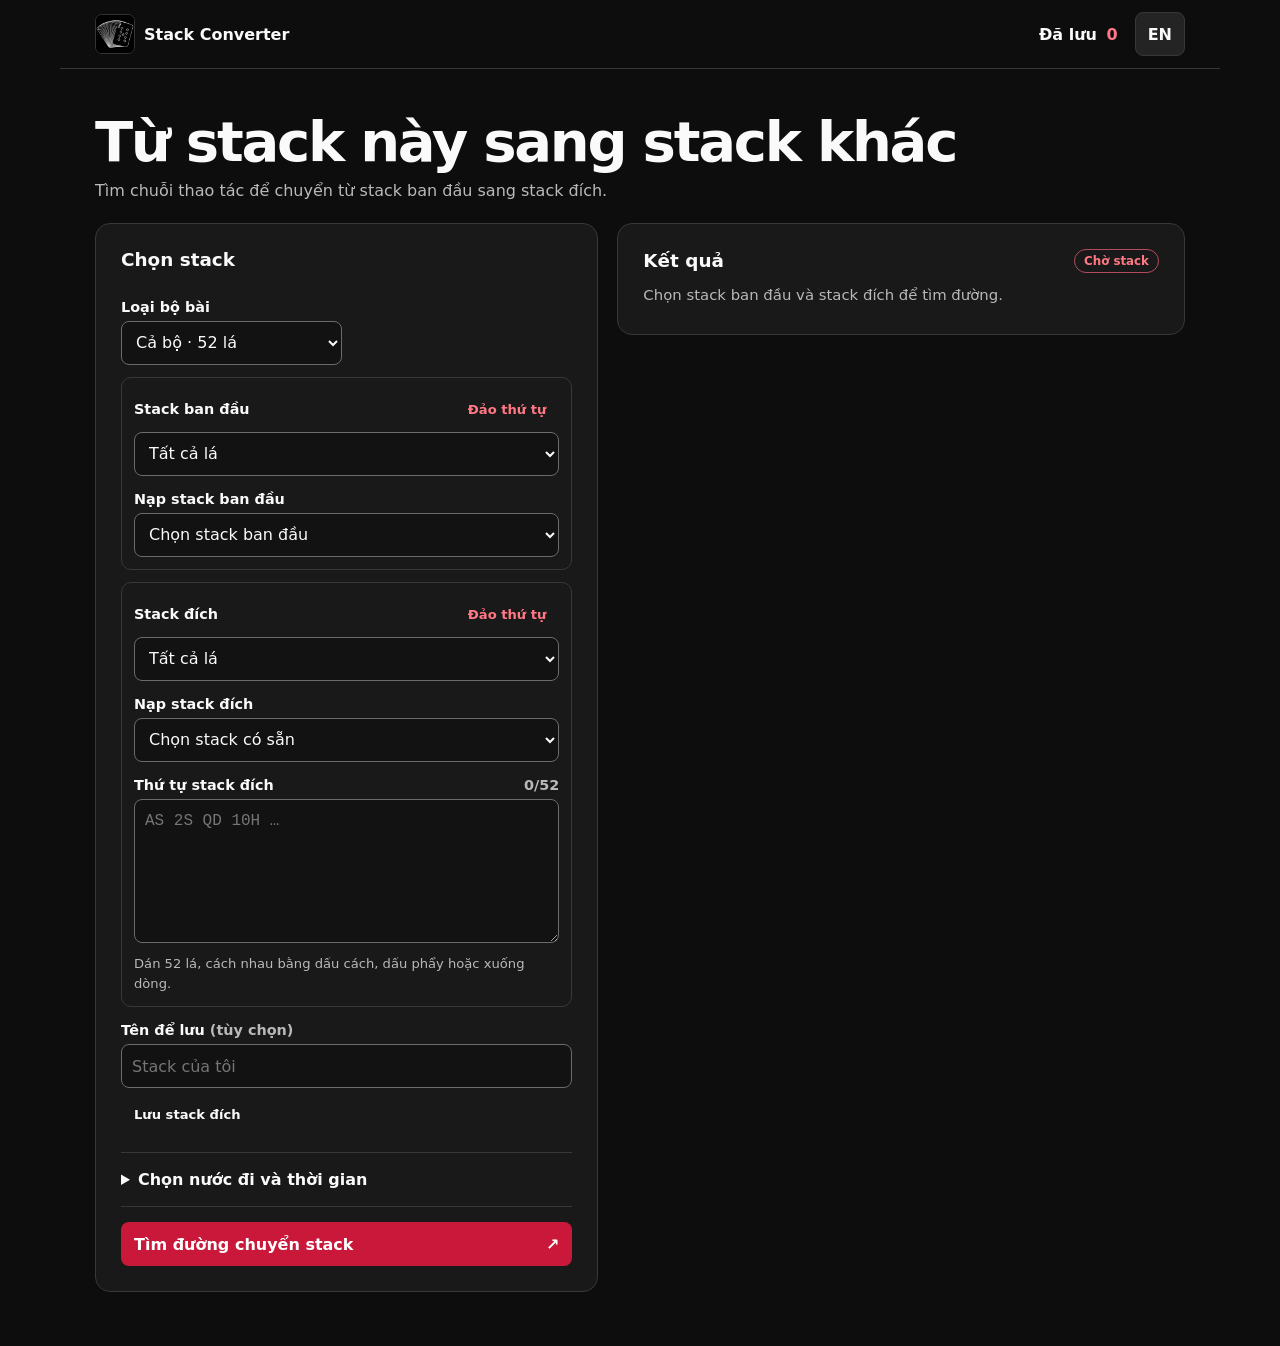
<file: index.html>
<!doctype html>
<html lang="vi">
<head>
  <meta charset="utf-8">
  <meta name="viewport" content="width=device-width, initial-scale=1, viewport-fit=cover">
  <meta name="theme-color" content="#0d0d0d">
  <meta name="description" content="Find a sequence of moves to convert one playing-card stack into another.">
  <title>Stack Converter</title>
  <link rel="icon" type="image/png" href="./assets/stack-trainer-logo.png">
  <link rel="stylesheet" href="./app.css?v=36">
</head>
<body>
  <header class="header">
    <a class="brand" href="./trainer.html" aria-label="Mở Trainer" data-en-aria="Open Trainer"><img class="brand-mark" src="./assets/stack-trainer-logo.png" alt=""> Stack Converter</a>
    <div class="header-actions">
      <button type="button" class="quiet" id="history-button"><span data-en="Saved">Đã lưu</span> <span id="history-count">0</span></button>
      <button type="button" class="secondary language" id="language" aria-label="Switch to English" lang="en">EN</button>
    </div>
  </header>
  <main>
    <section class="intro">
      <h1 data-en="From stack to stack">Từ stack này sang stack khác</h1>
      <p data-en="Find the moves to convert one card stack into another.">Tìm chuỗi thao tác để chuyển từ stack ban đầu sang stack đích.</p>
    </section>
    <div class="layout">
      <form id="solver-form" class="panel" novalidate>
        <h2 data-en="Stacks">Chọn stack</h2>
        <div class="fields">
          <div>
            <label for="deck-format" data-en="Deck type">Loại bộ bài</label>
            <select id="deck-format" data-lock>
              <option value="full" data-en="Full deck · 52 cards">Cả bộ · 52 lá</option>
              <option value="packet" data-en="Packet">Packet</option>
            </select>
          </div>
          <div id="packet-size-field" hidden>
            <label for="packet-size" data-en="Cards in packet">Số lá trong packet</label>
            <input id="packet-size" data-lock type="number" min="1" max="52" value="13" inputmode="numeric">
          </div>
        </div>
        <div id="packet-options" hidden>
          <div class="options">
            <label><input id="same-suit" type="checkbox" data-lock> <span data-en="Same Suit">Cùng chất</span></label>
            <label><input id="packet-joker" type="checkbox" data-lock> <span data-en="Add Joker">Thêm Joker</span></label>
          </div>
          <p id="packet-rank-help" class="hint" hidden data-en="Enter ranks such as A, 10 or K. Up to 13 cards.">Nhập giá trị như A, 10 hoặc K. Tối đa 13 lá.</p>
          <p id="packet-joker-help" class="hint" hidden data-en="Enter X for Joker. Joker takes one slot.">Nhập X cho Joker. Joker chiếm một ô.</p>
        </div>
        <section class="stack-entry" aria-labelledby="initial-mode-label">
          <div class="stack-heading"><label id="initial-mode-label" for="start-mode" data-en="Initial stack">Stack ban đầu</label><button type="button" class="quiet" id="reverse-start" data-lock data-en="Reverse order">Đảo thứ tự</button></div>
          <select id="start-mode" data-lock>
            <option value="full" data-en="All cards">Tất cả lá</option>
            <option value="partial" data-en="Specific card positions">Vài lá theo vị trí</option>
          </select>
          <div id="full-start">
            <div id="start-full-fields">
              <label for="start" data-en="Load initial stack">Nạp stack ban đầu</label>
              <select id="start" data-lock><option value="">Chọn stack ban đầu</option></select>
              <textarea id="start-preview" class="start-order" rows="4" readonly hidden aria-label="52 lá ban đầu từ trên xuống" data-en-aria="52 initial cards, top to bottom"></textarea>
              <textarea id="start-custom" class="start-order" data-lock rows="4" hidden aria-label="Nhập 52 lá ban đầu" data-en-aria="Enter all 52 initial cards" placeholder="AS 2S 3S …"></textarea>
            </div>
            <div id="start-packet" class="entry-grid" hidden></div>
          </div>
          <div id="start-pos-fields" hidden>
            <div id="start-positions" class="entry-grid"></div>
            <p class="hint" data-en="Enter what you know. Blank positions can contain any remaining cards.">Nhập các lá bạn biết. Ô trống có thể là lá bất kỳ còn lại.</p>
          </div>
        </section>
        <section class="stack-entry" aria-labelledby="target-mode-label">
          <div class="stack-heading"><label id="target-mode-label" for="target-mode" data-en="Target stack">Stack đích</label><button type="button" class="quiet" id="reverse-target" data-lock data-en="Reverse order">Đảo thứ tự</button></div>
          <select id="target-mode" data-lock>
            <option value="full" data-en="All cards">Tất cả lá</option>
            <option value="partial" data-en="Specific card positions">Vài lá theo vị trí</option>
          </select>
          <div id="full-target">
            <div id="target-full-fields">
              <label for="target-preset" data-en="Load target stack">Nạp stack đích</label>
              <select id="target-preset" data-lock><option value="">Chọn stack có sẵn</option></select>
              <label for="target"><span data-en="Target card order">Thứ tự stack đích</span> <span id="card-count" class="counter">0/52</span></label>
              <textarea id="target" data-lock rows="5" placeholder="AS 2S QD 10H …" autocapitalize="characters" spellcheck="false" aria-describedby="target-help"></textarea>
              <p id="target-help" class="hint" data-en="Separate the 52 cards with spaces, commas or line breaks.">Dán 52 lá, cách nhau bằng dấu cách, dấu phẩy hoặc xuống dòng.</p>
            </div>
            <div id="target-packet" class="entry-grid" hidden></div>
          </div>
          <div id="partial-target" hidden>
            <div id="target-positions" class="entry-grid"></div>
            <p id="positions-help" class="hint" data-en="Enter cards such as AS or 10H in the numbered boxes. Position 1 is the top card.">Nhập lá như AS hoặc 10H vào ô. Vị trí 1 là lá đầu bộ.</p>
          </div>
        </section>
        <label for="name"><span data-en="Save as">Tên để lưu</span> <span class="muted" data-en="(optional)">(tùy chọn)</span></label>
        <input id="name" data-lock maxlength="60" type="text" placeholder="Stack của tôi" data-en-placeholder="My stack">
        <div id="library-actions" class="actions library-actions">
          <button type="button" class="quiet" id="save-initial-stack" data-lock data-en="Save initial stack">Lưu stack ban đầu</button>
          <button type="button" class="quiet" id="save-target-stack" data-lock data-en="Save target stack">Lưu stack đích</button>
        </div>
        <p id="library-status" class="hint" role="status" hidden></p>
        <details class="settings">
          <summary data-en="Moves and time limit">Chọn nước đi và thời gian</summary>
          <div class="options" id="move-options">
            <label><input type="checkbox" id="out" data-lock checked> Faro out</label>
            <label><input type="checkbox" id="in" data-lock checked> Faro in</label>
            <label><input type="checkbox" id="near" data-lock checked> <span data-en="Uneven faro">Faro lệch</span></label>
            <label><input type="checkbox" id="cut" data-lock checked> Cut</label>
            <label><input type="checkbox" id="run" data-lock checked> Run</label>
            <label><input type="checkbox" id="reverse" data-lock checked> <span data-en="Reverse top cards">Đảo đoạn đầu</span></label>
            <label><input type="checkbox" id="cull" data-lock checked> Cull</label>
            <label><input type="checkbox" id="reverse-cull" data-lock checked> Reverse cull</label>
            <label><input type="checkbox" id="deal" data-lock> <span data-en="Deal and collect">Chia và gom tụ</span></label>
          </div>
          <div class="options" role="group" aria-label="Cắt nhiều cọc" data-en-aria="Multi-packet cuts">
            <label><input type="checkbox" id="multi-cut" data-lock> <span data-en="Cut into packets">Cắt nhiều cọc</span></label>
            <label><input type="checkbox" id="multi-cut-reorder" data-lock disabled> <span data-en="Reorder packets">Đổi thứ tự cọc</span></label>
          </div>
          <div id="multi-cut-settings" hidden>
            <label for="multi-cut-max" data-en="Packet limit per cut">Số cọc cắt tối đa</label>
            <select id="multi-cut-max" data-lock aria-describedby="multi-cut-help">
              <option value="3" data-en="3 packets">3 cọc</option><option value="4" data-en="4 packets">4 cọc</option><option value="5" data-en="5 packets">5 cọc</option><option value="6" data-en="6 packets">6 cọc</option>
              <option value="7" data-en="7 packets">7 cọc</option><option value="8" data-en="8 packets">8 cọc</option><option value="9" data-en="9 packets">9 cọc</option><option value="10" data-en="10 packets" selected>10 cọc</option>
            </select>
            <p class="hint" id="multi-cut-help" data-en="By default each packet goes on top of the previous one. Enable Reorder packets for other pickup orders.">Mặc định đặt cọc mới lên trên cọc vừa lấy. Bật Đổi thứ tự cọc để thử các cách gom khác.</p>
          </div>
          <p class="hint" data-en="Cull up to five cards in the direction of the spread. A reverse cull starts with the bottom card. Put another move between any two culls.">Cull lấy tối đa 5 lá rải rác rồi nạp theo chiều xòe, ưu tiên từ dưới lên. Reverse cull lấy đúng lá đáy. Giữa hai lượt cull cần có một nước khác.</p>
          <div class="fields">
            <div><label for="cull-max" data-en="Cards per cull">Số lá mỗi cull</label><select id="cull-max" data-lock><option value="1">1</option><option value="2">2</option><option value="3">3</option><option value="4">4</option><option value="5" selected>5</option></select></div>
            <div><label for="run-max" data-en="Run / reverse limit">Giới hạn run / đảo</label><input id="run-max" data-lock type="number" min="2" max="52" value="39" inputmode="numeric"></div>
            <div><label for="faro-window" data-en="Max faro offset">Faro lệch tối đa</label><input id="faro-window" data-lock type="number" min="1" max="25" value="8" inputmode="numeric"></div>
            <div><label for="deal-max" data-en="Max dealt piles">Số tụ chia tối đa</label><input id="deal-max" data-lock type="number" min="2" max="10" value="10" inputmode="numeric"></div>
            <div><label for="deal-order" data-en="Pile pickup order">Cách gom tụ</label><select id="deal-order" data-lock><option value="ordered" data-en="Forward / reverse cycle">Theo vòng xuôi / ngược</option><option value="any" data-en="Any order">Gom tự do</option></select></div>
            <div><label for="seconds" data-en="Search time limit">Thời gian tìm tối đa</label><select id="seconds" data-lock>
              <option value="30" data-en="30 seconds">30 giây</option><option value="300" data-en="5 minutes" selected>5 phút</option><option value="600" data-en="10 minutes">10 phút</option>
              <option value="900" data-en="15 minutes">15 phút</option><option value="1200" data-en="20 minutes">20 phút</option><option value="1800" data-en="30 minutes">30 phút</option><option value="3600" data-en="60 minutes">60 phút</option>
            </select></div>
          </div>
          <div class="options">
            <label><input type="checkbox" id="cull-deeper" data-lock checked> <span data-en="Allow cull loads mid-deck">Cho cull nạp vào giữa bộ</span></label>
          </div>
          <p class="hint" data-en="When dealing, place each card on top of its pile. A run takes cards singly and drops the rest on top.">Khi chia, đặt mỗi lá lên trên tụ. Khi run, rút từng lá rồi đặt phần còn lại lên trên tụ vừa run.</p>
        </details>
        <p id="error" class="error" role="alert" hidden></p>
        <div class="actions submit-row">
          <button type="submit" class="primary" id="solve"><span data-en="Find routes">Tìm đường chuyển stack</span><span aria-hidden="true">↗</span></button>
          <button type="button" class="primary stop" id="stop" data-en="Stop search" hidden>Dừng tìm</button>
        </div>
      </form>
      <div class="right">
        <section class="panel" id="work" aria-labelledby="work-heading">
          <div class="panel-title"><h2 id="work-heading" data-en="Routes">Kết quả</h2><span class="status-pill" id="status" data-en="Ready">Chờ stack</span></div>
          <p id="progress-message" class="result-message" role="status" aria-live="polite" data-en="Choose the initial and target stacks to find a route.">Chọn stack ban đầu và stack đích để tìm đường.</p>
          <div id="progress-block" hidden>
            <progress id="meter" value="0" max="300" aria-label="Thời gian tìm kiếm" data-en-aria="Elapsed search time"></progress>
            <div class="metrics"><span id="elapsed">0:00</span><span id="proof" data-en="A shorter route may exist">Có thể còn chuỗi ngắn hơn</span></div>
          </div>
          <article id="solution" hidden>
            <div class="solution-top">
              <div><strong id="move-total" class="move-total">0</strong> <span id="move-unit" class="muted">nước</span> <span id="move-operations" class="muted move-mix"></span></div>
              <button type="button" class="secondary" id="copy" data-en="Copy route">Chép chuỗi</button>
            </div>
            <div id="route-picker" hidden>
              <label for="route" data-en="Route">Phương án</label>
              <select id="route"></select>
            </div>
            <div id="study" class="study" hidden>
              <div class="study-controls">
                <button type="button" class="quiet" id="previous" aria-label="Nước trước" data-en-aria="Previous move">←</button>
                <span id="step-number"></span>
                <button type="button" class="quiet" id="next" aria-label="Nước sau" data-en-aria="Next move">→</button>
              </div>
              <p id="step-detail" class="step-detail"></p>
              <p id="partial-note" class="hint" data-en="When only some starting cards are given, results show one compatible initial order for each route. A question mark means the card can be left unspecified." hidden>Khi chỉ nhập vài lá ban đầu, mỗi phương án hiện một cách sắp ban đầu phù hợp. Dấu ? là lá để tùy ý.</p>
              <div id="cut-guide" class="cut-guide" hidden>
                <h3 data-en="Cut between these cards">Cắt giữa hai lá</h3>
                <ol id="cut-gaps" class="cut-gaps"></ol>
                <div id="packet-collect">
                  <h3 data-en="Collect top to bottom">Gom từ trên xuống</h3>
                  <ol id="packet-order" class="packet-order"></ol>
                </div>
              </div>
              <ol id="cull-events" class="cull-events" hidden></ol>
              <div id="deck-grid" class="deck-grid" aria-label="Thứ tự lá ở nước đang chọn" data-en-aria="Card order after this move"></div>
            </div>
            <p id="replay-note" class="hint" hidden data-en="Verified by replaying every move.">Đã mô phỏng lại từng nước và xác nhận khớp đích.</p>
            <ol id="step-list" class="step-list"></ol>
            <p class="hint" id="saved-note"></p>
          </article>
        </section>
      </div>
    </div>
  </main>
  <dialog id="move-guide" aria-labelledby="move-guide-title">
    <div class="panel-title">
      <h2 id="move-guide-title"></h2>
      <form method="dialog"><button class="quiet" aria-label="Đóng" data-en-aria="Close">✕</button></form>
    </div>
    <p id="move-guide-detail"></p>
    <ol id="move-guide-actions" class="move-guide-actions" hidden></ol>
  </dialog>
  <dialog id="history">
    <div class="panel-title"><h2 data-en="Saved routes">Chuỗi đã lưu</h2><form method="dialog"><button class="quiet" aria-label="Đóng" data-en-aria="Close">✕</button></form></div>
    <ul id="history-list" class="history-list"></ul>
    <p class="hint" data-en="Stacks and routes are stored in this browser.">Các stack và lời giải được lưu trong trình duyệt này.</p>
  </dialog>
  <script type="module" src="./app.mjs?v=35"></script>
</body>
</html>
</file>
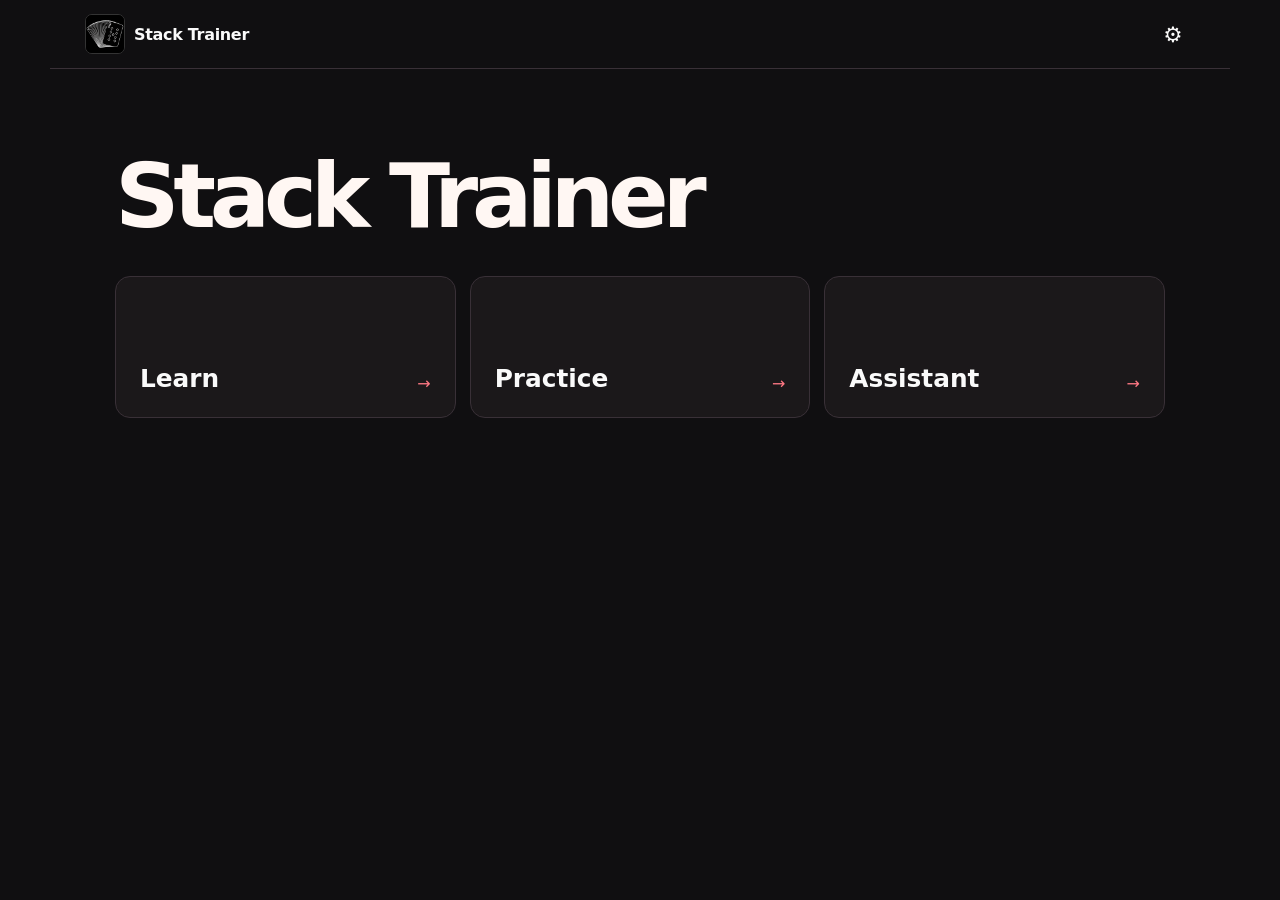
<file: trainer.html>
<!doctype html>
<html lang="vi">
<head>
  <meta charset="utf-8">
  <meta name="viewport" content="width=device-width, initial-scale=1, viewport-fit=cover">
  <meta name="theme-color" content="#0d0d0d">
  <title>Stack Trainer</title>
  <link rel="icon" type="image/png" href="./assets/stack-trainer-logo.png">
  <link rel="stylesheet" href="./app.css?v=36">
  <link rel="stylesheet" href="./trainer.css?v=48">
</head>
<body class="trainer-page">
  <header class="header trainer-header">
    <a class="brand" href="#home"><img class="brand-mark" src="./assets/stack-trainer-logo.png" alt=""> Stack Trainer</a>
    <div class="header-actions">
      <a class="quiet trainer-gear" id="settings-link" href="#settings" aria-label="Cài đặt" data-en-aria="Settings">⚙</a>
    </div>
  </header>
  <main class="trainer-main">
    <a class="trainer-back quiet" id="trainer-back" href="#home" hidden><span aria-hidden="true">←</span><span id="trainer-back-label" data-en="Back">Quay lại</span></a>
      <section id="home" aria-labelledby="home-title">
        <div class="trainer-hero">
          <h1 id="home-title">Stack Trainer</h1>
        </div>
        <nav class="trainer-menu" aria-label="Trainer">
          <a class="panel trainer-menu-item" href="#learn/flip"><span class="menu-label">Learn</span><span aria-hidden="true">→</span></a>
          <a class="panel trainer-menu-item" href="#practice/basic"><span class="menu-label">Practice</span><span aria-hidden="true">→</span></a>
          <a class="panel trainer-menu-item" href="#assistant"><span class="menu-label">Assistant</span><span aria-hidden="true">→</span></a>
        </nav>
      </section>
      <section class="panel trainer-screen trainer-settings" id="settings" aria-labelledby="settings-title" hidden>
        <h1 class="trainer-title" id="settings-title" data-en="Settings">Cài đặt</h1>
        <div id="settings-stack">
          <div id="stack-control">
            <label for="active-stack">Stack</label>
            <select id="active-stack"></select>
          </div>
        </div>
        <details id="custom-stack">
          <summary>Custom Stack</summary>
          <form id="save-stack">
            <label for="stack-name" data-en="Stack name">Tên stack</label>
            <input id="stack-name" required maxlength="60">
            <label for="stack-cards" data-en="52 cards from top to bottom">52 lá từ trên xuống</label>
            <textarea id="stack-cards" required rows="4" placeholder="AS 2S 3S …" autocapitalize="characters" spellcheck="false"></textarea>
            <p class="hint" data-en="Separate card codes with spaces, commas or newlines.">Cách mã lá bằng dấu cách, dấu phẩy hoặc xuống dòng.</p>
            <button class="secondary" data-en="Save to library">Lưu vào thư viện</button>
            <p class="error" id="custom-error" role="status" hidden></p>
          </form>
        </details>
        <div class="settings-csv">
          <div class="actions">
            <button type="button" class="secondary" id="import-stack" data-en="Import CSV">Nhập CSV</button>
            <button type="button" class="secondary" id="export-stack" data-en="Export CSV">Xuất CSV</button>
          </div>
          <input type="file" id="stack-csv-file" accept=".csv,text/csv" hidden>
          <p id="stack-csv-status" class="hint" role="status" hidden></p>
        </div>
        <div class="settings-row">
          <span data-en="Language">Ngôn ngữ</span>
          <button type="button" class="secondary language" id="language" aria-label="Switch to English" lang="en">EN</button>
        </div>
        <a class="trainer-link" href="./">Stack Converter</a>
        <p id="storage-error" class="error" role="status" hidden data-en="This browser could not save your progress.">Trình duyệt không lưu được tiến độ.</p>
      </section>
      <section id="learn" class="panel trainer-screen" aria-labelledby="learn-title" hidden>
        <div class="panel-title trainer-panel-title">
          <h1 class="trainer-title" id="learn-title">Learn</h1>
          <div class="trainer-segment" aria-label="Learn">
            <button type="button" class="quiet" data-learn="flip" aria-pressed="true">Flipcard</button>
            <button type="button" class="quiet" data-learn="grid" aria-pressed="false">Grid</button>
          </div>
        </div>
        <div class="learn-controls">
          <div id="learn-stack"></div>
          <div id="learn-range">
            <div class="range-field" id="range-field">
              <h2>Stack Range</h2>
              <div class="fields">
                <div><label for="range-start" data-en="From position">Từ vị trí</label><input id="range-start" type="number" inputmode="numeric" min="1" max="52" value="1"></div>
                <div><label for="range-end" data-en="To position">Đến vị trí</label><input id="range-end" type="number" inputmode="numeric" min="1" max="52" value="52"></div>
              </div>
              <div class="actions range-actions">
                <button class="quiet" data-range="1,13">1–13</button><button class="quiet" data-range="14,26">14–26</button>
                <button class="quiet" data-range="27,39">27–39</button><button class="quiet" data-range="40,52">40–52</button>
                <button class="quiet" data-range="1,52">1–52</button>
              </div>
            </div>
          </div>
        </div>
        <p id="weak-guide" class="hint" hidden data-en="Red borders mark cards you repeatedly missed in Practice.">Viền đỏ đánh dấu lá bạn thường trả lời sai trong Practice.</p>
        <div id="flip-view">
          <label for="flip-side" data-en="Show first">Mặt hiện trước</label>
          <select id="flip-side">
            <option value="card" data-en="Card">Quân bài</option><option value="position" data-en="Position">Vị trí</option>
          </select>
          <button type="button" id="flip-card" class="flip-button"></button>
          <div class="study-controls">
            <button type="button" class="quiet" id="flip-prev" aria-label="Lá trước" data-en-aria="Previous card">←</button>
            <span id="flip-progress" class="muted"></span>
            <button type="button" class="quiet" id="flip-next" aria-label="Lá sau" data-en-aria="Next card">→</button>
          </div>
        </div>
        <ol id="learn-grid" class="learn-grid" hidden></ol>
      </section>
      <section id="practice" class="trainer-screen" hidden aria-label="Practice">
        <section id="practice-directory" aria-labelledby="practice-title">
          <h1 class="trainer-title" id="practice-title">Practice</h1>
          <div class="level-list" aria-label="Practice levels">
            <button type="button" class="secondary" data-level="basic" aria-pressed="true"><span>Basic</span><small>Level 1</small></button>
            <button type="button" class="secondary" data-level="advanced" aria-pressed="false"><span>Advanced</span><small>Level 2</small></button>
            <button type="button" class="secondary" data-level="beyond" aria-pressed="false"><span>Beyond</span><small>Level 3</small></button>
          </div>
          <div id="practice-gate" class="panel practice-gate" hidden>
            <p id="practice-gate-message" role="status"></p>
            <div id="practice-gate-range"></div>
          </div>
          <div id="practice-drills" class="practice-drills"></div>
        </section>
        <section id="practice-setup" class="panel" aria-labelledby="practice-drill-title" hidden>
          <div class="setup-intro">
            <h1 class="trainer-title" id="practice-drill-title" tabindex="-1"></h1>
            <p id="drill-description" class="drill-description"></p>
          </div>
          <form id="practice-form" novalidate>
            <div id="practice-stack"></div>
            <div id="practice-range"></div>
            <div class="trainer-segment practice-modes" aria-label="Practice mode">
              <button type="button" class="quiet" data-mode="train" aria-pressed="true" data-en="Trainer">Tập</button>
              <button type="button" class="quiet" data-mode="trial" aria-pressed="false" data-en="Time Trial">Thi</button>
            </div>
            <p id="practice-mode-description" class="hint"></p>
            <details id="beyond-split-settings" class="drill-settings" open hidden>
              <summary data-en="Pile sizes">Cỡ tụ</summary>
              <div class="fields">
                <div><label for="split-count" data-en="Piles">Số tụ</label>
                  <select id="split-count"><option>2</option><option>3</option><option selected>4</option><option>5</option></select></div>
                <div><label for="split-sizes" data-en="Cards in each pile">Số lá từng tụ</label>
                  <input id="split-sizes" inputmode="text" autocomplete="off" placeholder="13, 13, 13, 13"></div>
              </div>
              <p class="hint" data-en="Leave blank for the default. Custom pile sizes must add up to 52.">Để trống để dùng mặc định. Tổng số lá của các tụ phải bằng 52.</p>
            </details>
            <details id="beyond-jazz-settings" class="drill-settings" open hidden>
              <summary>Jazzing Range</summary>
              <div class="fields">
                <div><label for="jazz-first" data-en="From position">Từ vị trí</label><input id="jazz-first" type="number" min="1" max="52" value="1" inputmode="numeric"></div>
                <div><label for="jazz-last" data-en="To position">Đến vị trí</label><input id="jazz-last" type="number" min="1" max="52" value="13" inputmode="numeric"></div>
              </div>
              <div id="poker-hand-setting">
                <label for="jazz-hand" data-en="Hand">Tay bài</label>
                <select id="jazz-hand"><option value="all" data-en="Random hand">Tay bài ngẫu nhiên</option></select>
              </div>
              <p class="hint" data-en="Use 52 outside the range, then unlock 51 if needed. When used together, both count as covered. Suggestions favor fewer cards left to find and even gaps of up to 10 positions.">Dùng được 52 ngoài vùng. Chọn 52 để dùng thêm 51. Khi chọn cả hai, cả hai lá đều tính sẵn. Ưu tiên ít lá cần tìm và các khoảng cách đều, mỗi khoảng tối đa 10 vị trí.</p>
            </details>
            <div class="practice-fields">
              <div id="trial-count-field" hidden>
                <label for="trial-count" data-en="Question count">Số câu</label>
                <select id="trial-count"><option>13</option><option>26</option><option>52</option></select>
              </div>
              <div id="order-field">
                <label for="question-order" data-en="Question order">Thứ tự câu</label>
                <select id="question-order"><option value="random" data-en="Random">Ngẫu nhiên</option><option value="sequential" data-en="Stack order">Theo stack</option></select>
              </div>
              <div id="focus-field">
                <label for="practice-focus" data-en="Review focus">Ôn tập</label>
                <select id="practice-focus"><option value="all" data-en="All cards">Tất cả lá</option><option value="weak" data-en="Frequently missed">Lá hay sai</option><option value="slow" data-en="Slow answers">Lá trả lời chậm</option></select>
              </div>
              <div id="answer-mode-field">
                <label for="answer-mode" data-en="Answer mode">Cách trả lời</label>
                <select id="answer-mode">
                  <option id="choice-mode" value="choice" data-en="Choose A/B/C">Chọn A/B/C</option>
                  <option id="manual-mode" value="manual" selected>Nhập trên màn hình</option>
                  <option id="reveal-mode" value="reveal">Reveal</option>
                </select>
              </div>
            </div>
            <p id="advanced-range" class="hint" hidden data-en="Advanced uses the full 52-card stack.">Advanced dùng cả stack 52 lá.</p>
            <p id="practice-status" class="hint" role="status"></p>
            <button class="primary practice-start" data-en="Start">Bắt đầu</button>
          </form>
        </section>
        <div id="practice-session" class="panel" hidden>
          <div class="session-head">
            <span class="session-mode" id="session-mode"></span>
            <span id="question-count"></span>
            <time id="trial-time" hidden></time>
            <button type="button" class="quiet" id="quit-practice" data-en="Exit session">Thoát lượt</button>
          </div>
          <progress id="trial-progress" aria-label="Tiến độ lượt thi" data-en-aria="Trial progress" hidden></progress>
          <p id="trial-size-note" class="hint" hidden></p>
          <div class="session-content" id="session-content">
            <div class="session-prompt">
              <p id="question-skill" class="muted"></p>
              <h2 id="question-text" tabindex="-1"></h2>
              <div id="question-cards" class="prompt-cards" hidden></div>
              <div id="feedback" role="status" hidden></div>
            </div>
            <form id="answer-form">
              <div id="answer-choices" class="answer-choices"></div>
              <div id="answer-pad" class="answer-pad">
                <div id="answer-slots" class="answer-slots"></div>
                <div id="answer-keys"></div>
              </div>
              <div id="beyond-board" class="beyond-board" hidden></div>
              <div id="restack-board" hidden>
                <div class="restack-heading">
                  <h3 id="restack-answer-label" data-en="Your order">Thứ tự đã xếp</h3>
                  <span id="restack-count" class="muted" role="status"></span>
                </div>
                <div id="restack-answer" class="restack-grid restack-answer" role="group" aria-labelledby="restack-answer-label"></div>
                <h3 id="restack-source-label" data-en="Shuffled cards">Bài đã xáo</h3>
                <div id="restack-source" class="restack-grid" role="group" aria-labelledby="restack-source-label"></div>
              </div>
            </form>
          </div>
          <div class="actions session-footer">
            <button type="submit" form="answer-form" class="primary" id="submit-answer" data-en="Submit">Trả lời</button>
            <button type="button" class="secondary" id="skip-answer" data-en="Skip">Bỏ qua</button>
            <button type="button" class="primary" id="reveal-answer" hidden data-en="Reveal answer">Lật đáp án</button>
            <button type="button" class="primary" id="next-question" hidden data-en="Next question">Câu tiếp theo</button>
          </div>
        </div>
        <section id="trial-results" class="panel" hidden aria-labelledby="results-title">
          <h2 id="results-title" data-en="Time Trial results">Kết quả thi</h2>
          <dl id="trial-metrics" class="trial-metrics"></dl>
          <p class="hint" data-en="Average, fastest and slowest use correct answers. Skipped questions count as incorrect.">Trung bình, nhanh nhất và chậm nhất tính trên câu đúng. Câu bỏ qua tính là sai.</p>
          <details id="trial-review"><summary data-en="Review answers">Xem lại câu trả lời</summary><ol id="trial-answers"></ol></details>
          <button type="button" class="primary practice-start" id="back-to-practice" data-en="Back to drill settings">Về cài đặt bài</button>
        </section>
      </section>
      <section id="assistant" class="panel trainer-screen assistant-screen" hidden aria-labelledby="assistant-title">
        <div id="assistant-setup">
          <h1 class="trainer-title" id="assistant-title">Assistant</h1>
          <p class="muted assistant-intro" data-en="Local card scan. Only the rank and suit corner is analyzed.">Quét lá ngay trên máy. Chỉ đọc hạng và chất ở góc bài.</p>
          <label for="assistant-orientation" data-en="Screen orientation">Chiều màn hình</label>
          <select id="assistant-orientation">
            <option value="portrait" data-en="Portrait">Dọc</option>
            <option value="landscape" data-en="Landscape">Ngang</option>
          </select>
          <button type="button" class="primary assistant-start" id="assistant-start" data-en="Start scanning">Bắt đầu quét</button>
          <p class="hint" id="assistant-camera-note" role="status" data-en="Allow Full HD camera access. Place a corner with both rank and suit inside the box, then hold it steady for about 0.2 seconds.">Cho phép dùng camera Full HD. Đưa góc lá có cả số và chất vào khung, rồi giữ yên khoảng 0,2 giây.</p>
          <details class="assistant-diagnostics">
            <summary data-en="Scan diagnostics">Nhật ký quét</summary>
            <p class="hint" data-en="Test a scan, tap Stop, then download the log. It contains diagnostics but no images.">Thử quét, bấm Dừng rồi tải nhật ký. File ghi lỗi và kết quả nhận diện, không có hình ảnh.</p>
            <button type="button" id="assistant-log-download" class="secondary" disabled data-en="Download scan log">Tải nhật ký</button>
          </details>
        </div>
        <div id="assistant-live" hidden>
          <div id="assistant-preview" class="assistant-preview">
            <video id="assistant-video" autoplay muted playsinline aria-hidden="true"></video>
            <div id="assistant-scan-guide" class="assistant-scan-guide" aria-hidden="true" hidden></div>
          </div>
          <canvas id="assistant-frame" hidden></canvas>
          <div class="assistant-live-controls">
            <div>
              <p id="assistant-scan-status" class="assistant-scan-status" role="status" aria-live="polite">Đang quét</p>
              <div class="assistant-readout">
                <output id="assistant-card-result" class="assistant-card-result" aria-live="polite"></output>
                <small id="assistant-last-read" data-en="Last confirmed card" hidden>Lá đã đọc gần nhất</small>
              </div>
            </div>
            <button type="button" id="assistant-stop" class="assistant-stop" data-en="Stop">Dừng</button>
          </div>
        </div>
      </section>
  </main>
  <script src="./vendor/ocrad/ocrad.js" defer></script>
  <script type="module" src="./trainer.mjs?v=44"></script>
  <script type="module" src="./assistant-scan.mjs?v=50"></script>
</body>
</html>
</file>
<file: app.css>
:root {
  font-family: system-ui, sans-serif;
  color-scheme: dark;
  color: #fafafa;
  background: #0d0d0d;
  --canvas: #0d0d0d;
  --paper: #191919;
  --well: #121212;
  --raised: #242424;
  --line: #383838;
  --control-line: #6b6b6b;
  --subtle: #b9b9b9;
  --accent: #ff7884;
  --action: #ca183b;
  --on-action: #ffffff;
  --accent-line: #b34c5c;
  --accent-wash: #381d24;
  --card-face: #ffffff;
  --card-ink: #171717;
  --card-edge: #a6a6a6;
  --red-card-face: #fff1f2;
  --red-card-ink: #a91531;
  --red-card-edge: #c93a51;
}
* { box-sizing: border-box; }
[hidden] { display: none !important; }
body { margin: 0; min-width: 300px; }
button, input, select, textarea { font: inherit; }
button, summary { cursor: pointer; }
button:disabled { opacity: .48; cursor: default; }
a { color: inherit; }
:focus-visible { outline: 2px solid var(--accent); outline-offset: 3px; }
.header { margin: auto; max-width: 1160px; display: flex; align-items: center; justify-content: space-between; gap: 10px; padding: 12px clamp(12px, 4vw, 35px); border-bottom: 1px solid var(--line); }
.brand { display: flex; align-items: center; gap: 9px; font-weight: 800; text-decoration: none; white-space: nowrap; }
.brand-mark { display: block; width: 40px; height: 40px; flex: 0 0 auto; object-fit: contain; background: #000; border: 1px solid #333; border-radius: 7px; }
.header-actions { display: flex; align-items: center; gap: 4px; }
.language { min-width: 44px; }
#history-count { margin-left: 4px; color: var(--accent); }
main { max-width: 1160px; margin: auto; padding: 26px clamp(16px, 4vw, 35px) 54px; }
.intro { margin: 0 0 23px; }
h1 { margin: 3px 0 7px; font-size: clamp(1.75rem, 5.3vw, 3.5rem); letter-spacing: -.04em; line-height: 1.12; text-wrap: balance; }
h2 { margin: 0 0 14px; font-size: 1.15rem; }
p { margin: 0; }
.intro > p:last-child, .muted, .hint { color: var(--subtle); }
.intro > p:last-child { max-width: 36em; }
.layout { display: grid; gap: 16px; align-items: start; }
.panel { padding: clamp(15px, 3vw, 25px); border: 1px solid var(--line); background: var(--paper); border-radius: 15px; min-width: 0; }
label { display: block; margin: 15px 0 6px; font-weight: 690; font-size: .9rem; }
input:not([type=checkbox]), select, textarea { width: 100%; min-height: 44px; color: inherit; background: var(--well); border: 1px solid var(--control-line); border-radius: 8px; padding: 9px 10px; font-size: 1rem; }
textarea { resize: vertical; font-family: ui-monospace, monospace; line-height: 1.55; }
.stack-entry { margin-block: 12px; padding: 10px 12px 12px; border: 1px solid var(--line); border-radius: 10px; }
.stack-entry .stack-heading label { margin-top: 0; }
.start-order { margin-top: 7px; }
.stack-heading { display: flex; align-items: baseline; justify-content: space-between; gap: 8px; }
.stack-heading button { color: var(--accent); font-size: .82rem; white-space: nowrap; }
.entry-grid { display: grid; grid-template-columns: repeat(auto-fill, minmax(45px, 1fr)); gap: 5px; margin-block: 10px; }
.entry-grid label { margin: 0; color: var(--subtle); text-align: center; font-size: .72rem; }
.entry-grid input:not([type=checkbox]) { text-align: center; padding: 5px 2px; }
#partial-note { margin: 0 4px 10px; }
.hint { margin-top: 7px; font-size: .82rem; line-height: 1.55; }
.counter { float: right; color: var(--subtle); font-variant-numeric: tabular-nums; }
.counter.full { color: var(--accent); }
.actions { display: flex; flex-wrap: wrap; gap: 7px; }
.library-actions { margin-top: 4px; }
.library-actions .quiet { font-size: .82rem; }
.quiet, .secondary, .primary { min-height: 44px; border-radius: 8px; padding: 8px 12px; font-weight: 690; border: 1px solid transparent; }
.quiet { background: transparent; color: inherit; }
.quiet:hover, .secondary:hover { background: var(--accent-wash); }
.secondary { background: var(--raised); border-color: var(--line); color: inherit; }
.primary { background: var(--action); color: var(--on-action); flex: 1 1 auto; display: flex; align-items: center; justify-content: space-between; gap: 8px; text-align: left; }
.primary.stop { color: var(--accent); background: var(--accent-wash); border-color: var(--accent-line); justify-content: center; }
.submit-row { margin-top: 15px; }
.settings { margin-top: 16px; border-block: 1px solid var(--line); padding-block: 8px; }
summary { padding: 9px 0; font-weight: 700; }
.options, .fields { display: grid; grid-template-columns: repeat(2, minmax(0, 1fr)); column-gap: 9px; }
.options label { margin: 1px 0; display: flex; align-items: center; min-height: 44px; gap: 8px; }
[type=checkbox] { width: 18px; height: 18px; flex: 0 0 18px; accent-color: var(--accent); }
.settings textarea { margin-bottom: 4px; }
.error { color: var(--accent); margin-top: 12px; font-size: .88rem; }
.panel-title { display: flex; align-items: center; gap: 10px; justify-content: space-between; }
.panel-title h2 { margin-bottom: 0; }
.status-pill { border: 1px solid var(--accent-line); border-radius: 999px; padding: 4px 9px; color: var(--accent); font-size: .74rem; font-weight: 700; text-align: center; }
.result-message { color: var(--subtle); margin: 11px 0 3px; font-size: .93rem; line-height: 1.5; }
progress { width: 100%; height: 7px; accent-color: var(--accent); margin: 13px 0 2px; }
.metrics { display: flex; justify-content: space-between; gap: 9px; font-size: .77rem; color: var(--subtle); font-variant-numeric: tabular-nums; }
.solution-top { display: flex; justify-content: space-between; align-items: center; margin: 17px 0 12px; }
.move-total { font-size: 2rem; color: var(--accent); }
.move-mix { display: block; margin-top: 2px; font-size: .82rem; }
.study { border: 1px solid var(--line); border-radius: 9px; padding: 8px; }
.study-controls { display: flex; justify-content: space-between; align-items: center; gap: 8px; font-weight: 700; }
.study-controls button { font-size: 1.25rem; min-width: 48px; border-color: var(--line); }
.step-detail { color: var(--subtle); font-size: .9rem; line-height: 1.5; margin: 8px 4px 10px; }
.cut-guide { margin: 0 0 12px; padding: 12px; border-radius: 10px; background: var(--well); border: 1px solid var(--line); }
.cut-guide h3 { margin: 0 0 7px; font-size: .82rem; font-weight: 720; color: var(--subtle); }
.cut-guide ol { display: flex; flex-wrap: wrap; align-items: center; list-style: none; gap: 6px 8px; margin: 0; padding: 0; }
.cut-gaps li { display: inline-flex; align-items: center; justify-content: center; gap: 6px; padding: 4px 6px; background: var(--raised); border-radius: 6px; color: var(--accent); }
.cut-gaps .card { min-width: 31px; font-size: .85rem; padding: 4px; }
#packet-collect { margin-top: 12px; }
.packet-order li { display: grid; gap: 3px; padding: 6px 8px; border: 1px solid var(--line); border-radius: 6px; font-size: .8rem; text-align: center; }
.packet-order li:first-child { border-color: var(--accent-line); }
.packet-order small { color: var(--subtle); }
.cull-events { margin: 0 0 10px; padding-left: 25px; font-size: .86rem; color: var(--subtle); }
.cull-events li { padding-block: 2px; }
.deck-grid .goal-card { outline: 2px solid var(--action); outline-offset: -2px; }
.deck-grid { display: grid; grid-template-columns: repeat(8, minmax(0, 1fr)); gap: 4px; }
.card { font-size: clamp(.65rem, 2.95vw, .83rem); min-width: 0; display: grid; place-items: center; border-radius: 4px; padding: 4px 1px; background: var(--card-face); color: var(--card-ink); box-shadow: inset 0 -2px var(--card-edge); font-weight: 800; }
.card.red { background: var(--red-card-face); color: var(--red-card-ink); box-shadow: inset 0 -2px var(--red-card-edge); }
.card-reference { color: var(--on-action); font-weight: 750; white-space: nowrap; }
.card-reference.red { color: var(--accent); }
.step-list { margin: 15px 0 0; list-style: none; padding: 0; }
.step-list li { display: flex; align-items: stretch; gap: 4px; }
.step-select { text-align: left; display: flex; flex: 1; gap: 9px; align-items: baseline; min-width: 0;
  touch-action: pan-y; user-select: none; -webkit-touch-callout: none; }
.step-list .step-info { flex: none; min-width: 44px; min-height: 44px; color: var(--subtle); font-size: 1rem; }
#move-guide { max-height: calc(100dvh - 32px); overflow-y: auto; }
#move-guide-detail, .move-guide-actions { line-height: 1.55; color: var(--subtle); }
.move-guide-actions { padding-inline-start: 22px; }
.move-guide-actions li + li { margin-block-start: 5px; }
.step-list button[aria-current=true] { color: var(--accent); background: var(--accent-wash); }
.step-list .number { width: 1.7em; color: var(--subtle); font-size: .8em; font-variant-numeric: tabular-nums; }
dialog { max-width: min(500px, calc(100% - 26px)); width: 100%; padding: 17px; border: 1px solid var(--line); border-radius: 14px; background: var(--paper); color: inherit; }
dialog::backdrop { background: #000000cc; }
.history-list { list-style: none; padding: 0; }
.history-list li { display: flex; gap: 5px; align-items: center; margin-block: 5px; }
.history-list li button:first-child { flex: 1; text-align: left; min-width: 0; overflow-wrap: anywhere; }
@media (max-width: 455px) {
  #start-preview { min-height: 12.5rem; }
  .brand { font-size: .86rem; gap: 6px; }
  .brand-mark { width: 32px; height: 32px; }
  .header-actions button { padding-inline: 7px; font-size: .82rem; }
}
@media (max-width: 814px) {
  main { padding-top: 19px; padding-bottom: calc(94px + env(safe-area-inset-bottom)); }
  .intro { margin-bottom: 16px; }
  .layout { gap: 12px; }
  .panel { border-radius: 12px; }
  .submit-row { position: fixed; bottom: 0; left: 0; right: 0; z-index: 2; margin: 0; padding: 9px max(12px, env(safe-area-inset-right)) calc(9px + env(safe-area-inset-bottom)) max(12px, env(safe-area-inset-left)); background: var(--canvas); border-top: 1px solid var(--line); }
  .submit-row button { min-height: 48px; }
  .study { padding: 8px; }
}
@media (min-width: 815px) {
  main { padding-top: 39px; }
  .layout { grid-template-columns: minmax(0, .94fr) minmax(0, 1.06fr); gap: 19px; }
  .deck-grid { grid-template-columns: repeat(13, minmax(0, 1fr)); }
}
</file>
<file: trainer.css>
.trainer-page {
  min-height: 100dvh;
  --canvas: #100f11;
  --paper: #1b181a;
  --well: #151315;
  --raised: #252024;
  --line: #393037;
  --accent-wash: #321d26;
  background: var(--canvas);
}
.trainer-header { max-width: 1180px; }
.trainer-header .brand { letter-spacing: -.02em; }
.trainer-main { max-width: 1120px; padding-bottom: calc(26px + env(safe-area-inset-bottom)); }
.trainer-title { margin: 0; font-size: clamp(1.85rem, 5vw, 2.75rem); }
.trainer-hero { padding: 18px 0 12px; }
#home-title { margin: 0; color: #fff7f3; font-size: clamp(2.55rem, 7vw, 5.6rem); font-weight: 760; letter-spacing: -.07em; }
.trainer-gear { display: inline-grid; place-items: center; min-width: 44px; padding: 0; font-size: 1.35rem; text-decoration: none; }
.trainer-back, .trainer-link { display: inline-flex; align-items: center; gap: 8px; font-size: .88rem; text-decoration: none; }
.trainer-back { margin: 0 0 12px; padding-left: 4px; color: var(--subtle); }
.trainer-link { margin-top: 16px; color: var(--accent); }
.trainer-menu { display: grid; gap: 10px; margin-top: 14px; }
.trainer-menu-item { display: flex; align-items: center; justify-content: space-between; min-height: 66px; text-decoration: none; }
.trainer-menu-item:hover, .drill-link:hover { background: var(--accent-wash); border-color: var(--accent-line); }
.trainer-menu-item .menu-label { font-size: clamp(1.15rem, 4.5vw, 1.55rem); font-weight: 740; }
.trainer-menu-item > :last-child { color: var(--accent); }
.trainer-segment { display: inline-flex; align-items: center; gap: 3px; }
.trainer-segment [aria-pressed=true] { color: var(--on-action); background: var(--accent-wash); border-color: var(--accent-line); }
.settings-row { display: flex; min-height: 58px; align-items: center; justify-content: space-between; border-block: 1px solid var(--line); margin-top: 12px; }
.trainer-settings details { margin-top: 5px; }
.trainer-settings summary { font-size: .86rem; }
#settings, #assistant { max-width: 650px; }
.assistant-intro { margin-top: 8px; }
.assistant-start { width: 100%; margin-top: 18px; }
#assistant-camera-note { line-height: 1.5; }
#assistant-live { display: none; }
#assistant-live:not([hidden]) { display: grid; grid-template-rows: minmax(0, 1fr) auto; }
.assistant-scanning { background: #000 !important; color: #fff !important; }
.assistant-scanning .header, .assistant-scanning .trainer-back { display: none !important; }
.assistant-scanning .trainer-main { position: fixed; inset: 0; width: 100vw; height: 100dvh; max-width: none; margin: 0; padding: 0; }
.assistant-scanning #assistant { position: fixed; inset: 0; z-index: 20; display: block; width: 100vw; height: 100dvh; max-width: none; margin: 0; padding: env(safe-area-inset-top) env(safe-area-inset-right) env(safe-area-inset-bottom) env(safe-area-inset-left); overflow: hidden; border: 0; border-radius: 0; background: #000; color: #fff; }
.assistant-scanning #assistant-live { width: 100%; height: 100%; }
.assistant-preview { position: relative; overflow: hidden; }
#assistant-video { position: absolute; inset: 0; width: 100%; height: 100%; object-fit: contain; }
.assistant-scan-guide {
  position: absolute;
  box-sizing: border-box;
  border: 2px solid #fff;
  border-radius: 8px;
  box-shadow: 0 0 0 200vmax rgb(0 0 0 / .35);
  pointer-events: none;
}
.assistant-scan-guide.recognized { border-color: #f7596e; }
.assistant-live-controls { display: grid; grid-template-columns: minmax(0, 1fr) auto; align-items: center; gap: 12px; min-height: 64px; padding: 8px 12px; }
.assistant-scan-status { margin: 0; color: #ddd; font-size: .82rem; }
.assistant-readout { display: flex; align-items: baseline; gap: 8px; }
.assistant-readout small { color: #bbb; font-size: .72rem; }
.assistant-card-result { display: block; color: #fff; font-size: clamp(1rem, 4vw, 1.35rem); font-weight: 650; letter-spacing: .04em; }
.assistant-card-result:empty { display: none; }
.assistant-stop { min-height: 44px; padding: 8px 12px; background: #171717; color: #fff; border-color: #696969; font-size: .82rem; }
.settings-csv { margin-top: 12px; }
#stack-csv-status.error { color: var(--accent); }
#save-stack button { margin-top: 8px; }
.range-field { margin-top: 12px; border-top: 1px solid var(--line); padding-top: 12px; }
.range-field h2 { margin: 0; font-size: .9rem; }
.range-field label { margin-top: 8px; }
.range-actions { margin-top: 4px; gap: 0; }
.range-actions button { font-size: .75rem; color: var(--subtle); padding-inline: 6px; }
.range-actions [aria-pressed=true] { color: var(--accent); }
.trainer-panel-title { flex-wrap: wrap; }
.trainer-segment .quiet { white-space: nowrap; }
.learn-grid { list-style: none; display: grid; grid-template-columns: repeat(auto-fill, minmax(54px, 1fr)); gap: 8px; margin: 17px 0 0; padding: 0; }
.learn-grid li { text-align: center; display: grid; gap: 5px; }
.learn-grid .card { min-height: 42px; font-size: 1.05rem; }
.learn-grid small { color: var(--subtle); font-variant-numeric: tabular-nums; }
#flip-view { max-width: 350px; margin-inline: auto; }
.trainer-screen .weak { outline: 2px solid var(--action); outline-offset: -2px; background: var(--red-card-face); }
.flip-button { display: grid; place-content: center; justify-items: center; gap: 7px; margin: 15px auto; width: min(100%, 192px); min-height: 185px; border-radius: 12px; border: 1px solid var(--card-edge); color: var(--card-ink); background: var(--card-face); }
.flip-button.red { color: var(--red-card-ink); }
.flip-button strong { font-size: 3.1rem; line-height: 1; }
.flip-button small { color: #554c4c; }
.level-list { display: grid; grid-template-columns: repeat(3, minmax(0, 1fr)); gap: 5px; margin: 14px 0; }
.level-list button { text-align: left; padding: 9px 6px; font-size: clamp(.78rem, 3.5vw, 1rem); }
.level-list small { display: block; margin-top: 3px; color: var(--subtle); font-size: .72rem; }
.level-list button[aria-pressed=true] { border-color: var(--accent-line); background: var(--accent-wash); }
.practice-drills { display: grid; gap: 10px; align-items: start; }
.drill-group { padding: 12px; }
.drill-group summary { font-size: 1rem; line-height: 1.25; padding: 5px 2px; }
.drill-group summary::marker { color: var(--accent); }
.drill-group[open] > summary { margin-bottom: 5px; }
.drill-link { display: flex; align-items: center; justify-content: space-between; gap: 12px; min-height: 44px; padding: 6px 9px; border: 1px solid transparent; border-radius: 8px; text-decoration: none; }
.drill-link::after { content: ''; flex: 0 0 auto; width: 6px; height: 6px; border-top: 1px solid var(--accent); border-right: 1px solid var(--accent); transform: rotate(45deg); margin-right: 3px; }
.drill-mix { background: var(--accent-wash); border-color: var(--accent-line); font-weight: 720; padding-inline: 12px; }
.drill-description { margin: 9px 0 15px; max-width: 58ch; color: var(--subtle); line-height: 1.5; }
.drill-settings { margin: 10px 0; border-block: 1px solid var(--line); padding: 4px 0 7px; }
.beyond-board { max-width: 32rem; }
.beyond-grid { display: grid; grid-template-columns: repeat(auto-fill, minmax(42px, 1fr)); gap: 5px; margin-block: 8px; }
.beyond-grid button { min-width: 0; padding-inline: 4px; }
.beyond-grid [aria-pressed=true], .beyond-board .no-jazz[aria-pressed=true] { border-color: var(--accent-line); background: var(--accent-wash); }
.split-piles { position: sticky; top: 0; z-index: 1; background: var(--paper); padding-block: 4px; }
.jazz-bottom small { display: block; font-size: .64rem; }
.beyond-grid .assigned span { display: block; font-size: .7rem; color: var(--accent); }
.jazz-review { display: grid; gap: 5px; margin-block: 6px; }
.practice-modes { margin-top: 16px; }
.practice-fields { display: grid; grid-template-columns: repeat(2, minmax(0, 1fr)); gap: 2px 9px; }
.practice-fields select { min-width: 0; text-overflow: ellipsis; }
.practice-start { margin-top: 14px; }
.session-footer { margin-top: 14px; }
.session-footer .primary { min-width: 0; justify-content: center; }
.session-head { display: flex; gap: 8px; align-items: center; flex-wrap: wrap; font-variant-numeric: tabular-nums; font-size: .88rem; }
.session-head .quiet { margin-left: auto; color: var(--subtle); padding-inline: 7px; }
.session-mode { color: var(--accent); font-weight: 700; }
#question-skill { margin-top: 16px; font-size: .85rem; }
#question-text { margin: 6px 0 10px; font-size: clamp(1.2rem, 4vw, 1.65rem); line-height: 1.32; text-wrap: pretty; }
.prompt-cards { display: flex; flex-wrap: wrap; gap: 5px; margin-block: 10px; }
.prompt-cards .card { min-width: 36px; min-height: 34px; font-size: .92rem; }
.answer-choices { display: grid; gap: 7px; width: min(100%, 27rem); }
.answer-choice { display: flex; align-items: center; gap: 12px; text-align: left; }
.answer-choice strong { flex: 0 0 1.4rem; color: var(--accent); }
.answer-choice-cards { display: flex; gap: 5px; flex-wrap: wrap; }
.answer-choice-cards .card { min-width: 2rem; padding-inline: 4px; }
.answer-pad { width: min(100%, 27rem); }
.answer-slots { display: flex; gap: 5px; margin: 10px 0; }
.answer-slot { flex: 1; min-width: 0; font-size: 1.18rem; }
.answer-slot[aria-pressed=true], .answer-key[aria-pressed=true] { background: var(--accent-wash); border-color: var(--accent-line); }
.number-keys, .rank-keys, .suit-keys { display: grid; gap: 5px; }
.number-keys { grid-template-columns: repeat(3, 1fr); }
.rank-keys { grid-template-columns: repeat(7, minmax(0, 1fr)); }
.suit-keys { grid-template-columns: repeat(4, 1fr); margin-top: 5px; }
.answer-key { min-width: 0; padding-inline: 3px; font-size: 1.08rem; }
.answer-red { color: var(--accent); }
.answer-pad-tools { display: flex; justify-content: end; gap: 5px; margin-top: 5px; }
.answer-pad-tools .answer-key { min-width: 48px; }
#restack-board { max-width: 42rem; }
#restack-board h3 { font-size: .88rem; margin: 10px 0 5px; }
.restack-heading { display: flex; align-items: baseline; justify-content: space-between; }
#restack-count { font-size: .85rem; font-variant-numeric: tabular-nums; }
.restack-grid { display: grid; grid-template-columns: repeat(8, minmax(0, 1fr)); gap: 4px; }
.restack-answer { min-height: 48px; padding: 4px; border: 1px solid var(--line); border-radius: 8px; }
.restack-card { min-width: 0; min-height: 44px; font-size: .92rem; padding: 4px; }
.restack-large .restack-answer { max-height: 108px; overflow-y: auto; }
.restack-empty { min-height: 44px; border: 1px dashed var(--line); border-radius: 6px; background: var(--well); }
.restack-card:disabled { opacity: .24; }
#restack-answer .restack-card { background: var(--accent-wash); border-color: var(--accent-line); }
#feedback { margin-top: 16px; padding: 12px; border: 1px solid var(--line); background: var(--well); border-radius: 8px; line-height: 1.45; }
#feedback[data-result=wrong] { border-color: var(--accent-line); }
.trial-metrics { display: grid; grid-template-columns: repeat(2, minmax(0, 1fr)); gap: 6px; margin: 0; }
.trial-metrics > div { background: var(--well); border: 1px solid var(--line); border-radius: 8px; padding: 9px; min-width: 0; }
.trial-metrics dt { font-size: .76rem; color: var(--subtle); }
.trial-metrics dd { margin: 3px 0 0; font-weight: 750; font-variant-numeric: tabular-nums; overflow-wrap: anywhere; }
#trial-answers { padding-left: 22px; font-size: .87rem; }
#trial-answers li { margin: 8px 0; }
#trial-answers small { display: block; }
.trainer-placeholder { padding-block: 20px; }
@media (min-width: 760px) {
  .trainer-hero { padding-block: 38px 16px; }
  .trainer-menu { grid-template-columns: repeat(3, minmax(0, 1fr)); gap: 14px; }
  .trainer-menu-item { min-height: 142px; align-items: end; padding: 24px; border-radius: 15px; }
  .learn-controls { display: grid; grid-template-columns: minmax(0, .7fr) minmax(0, 1.3fr); gap: 22px; align-items: start; }
  .learn-controls .range-field { border: 0; padding: 0; margin: 16px 0 0; }
  .learn-grid { grid-template-columns: repeat(13, minmax(0, 1fr)); }
  #practice-directory { display: grid; grid-template-columns: 10.5rem minmax(0, 1fr); gap: 22px 26px; align-items: start; }
  #practice-title { grid-column: 1 / -1; }
  .practice-gate { grid-column: 2; }
  .level-list { grid-template-columns: 1fr; margin: 0; gap: 8px; }
  .level-list button { min-height: 67px; padding: 11px 13px; }
  .practice-drills { grid-column: 2; display: block; column-count: 2; column-gap: 12px; }
  .drill-mix { column-span: all; margin-bottom: 12px; }
  .drill-group { break-inside: avoid; margin-bottom: 12px; }
  #practice-setup { display: grid; grid-template-columns: minmax(0, .8fr) minmax(0, 1fr); gap: 30px; padding: 28px; align-items: start; }
  #practice-form { padding-left: 28px; border-left: 1px solid var(--line); }
  #practice-stack label { margin-top: 0; }
  .practice-start { min-width: 13rem; }
  #practice-session { padding: 24px 30px; }
  .session-head { border-bottom: 1px solid var(--line); padding-bottom: 8px; }
  .session-content:has(#answer-form:not([hidden])) { display: grid; grid-template-columns: minmax(0, .9fr) minmax(0, 1.1fr); gap: 26px; align-items: start; }
  .session-content:has(#answer-form:not([hidden])) #answer-form { border-left: 1px solid var(--line); padding: 12px 0 12px 24px; }
  .session-content { margin-top: 16px; }
  .session-content #question-skill { margin-top: 12px; }
  .session-footer { justify-content: flex-end; }
  .session-footer .primary { flex: 0 1 15rem; }
  .trial-metrics { grid-template-columns: repeat(3, minmax(0, 1fr)); }
}

@media (max-width: 759px), (max-height: 520px) {
  .trainer-playing, .trainer-playing .trainer-page {
    height: 100dvh;
    overflow: hidden;
    overscroll-behavior: none;
  }
  #practice-session {
    position: fixed;
    inset: 0;
    z-index: 4;
    display: flex;
    flex-direction: column;
    height: 100dvh;
    padding: calc(6px + env(safe-area-inset-top)) max(10px, env(safe-area-inset-right)) calc(6px + env(safe-area-inset-bottom)) max(10px, env(safe-area-inset-left));
    background: var(--canvas);
    border: 0;
    border-radius: 0;
  }
  #practice-session .session-head { flex: 0 0 auto; border-bottom: 1px solid var(--line); padding: 0; }
  #practice-session .session-content { flex: 1 1 auto; display: block; min-height: 0; overflow: auto; overscroll-behavior: contain; padding: 8px 2px; margin: 0; }
  #practice-session #answer-form { border: 0; padding: 0; }
  #practice-session #question-skill { margin-top: 0; }
  #practice-session #question-text { margin: 3px 0 6px; font-size: clamp(1rem, 4.7vw, 1.3rem); line-height: 1.25; }
  #practice-session button { touch-action: manipulation; }
  #practice-session .session-footer { flex: 0 0 auto; justify-content: stretch; margin: 0; padding-top: 6px; border-top: 1px solid var(--line); }
  #practice-session .session-footer .primary { flex: 1 1 auto; }
  #practice-session .answer-pad, #practice-session .answer-choices { width: min(100%, 27rem); margin-inline: auto; }
  #practice-session .prompt-cards { gap: 3px; margin-block: 6px; }
  #practice-session .prompt-cards .card { min-width: 32px; min-height: 27px; }
  #practice-session .answer-slots { margin-block: 6px; }
  #practice-session .rank-keys, #practice-session .number-keys { gap: 4px; }
  #practice-session .restack-card, #practice-session .restack-large .restack-answer { max-height: 108px; overflow-y: auto; }
.restack-empty { min-height: clamp(34px, 5.4dvh, 44px); }
  #practice-session .restack-grid { gap: 4px; }
}

@media (max-width: 375px) {
  #practice-session .restack-grid { grid-template-columns: repeat(7, minmax(0, 1fr)); }
}
</file>
